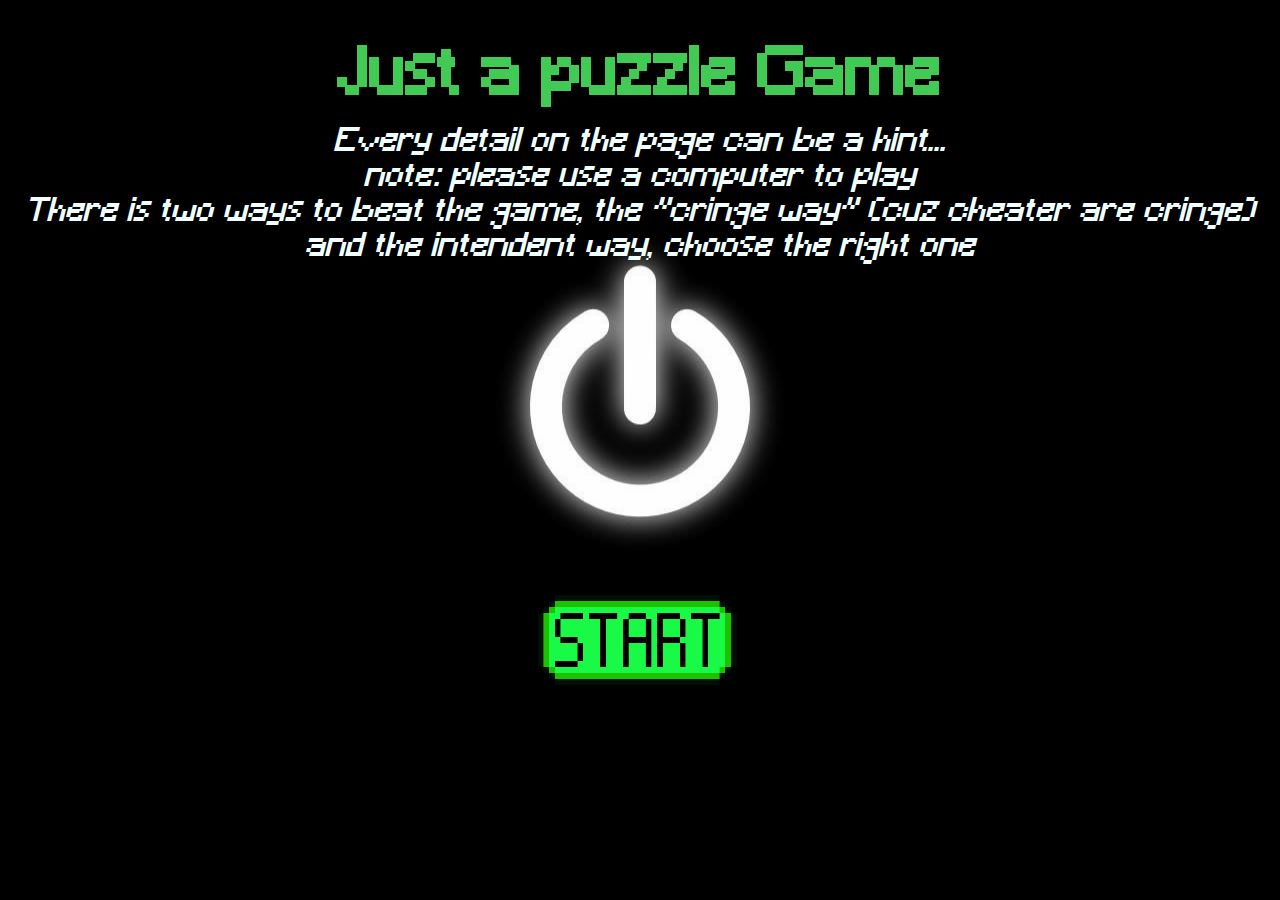
<file: index.html>
<!DOCTYPE html>
<html>
    <head>
        <meta charset="utf-8">
        <title>Just A Puzzle Game</title>
        <link rel="stylesheet" href="style.css">
        <link rel="icon" href="ICONS/begining.png">
    </head>
    <body>
        <h1>Just a puzzle Game</h1>
        <p><em>Every detail on the page can be a hint...<br> note: please use a computer to play <br> There is two ways to beat the game, the "cringe way" (cuz cheater are cringe) 
        <br> and the intendent way, choose the right one<br><br><br><br>
        <a href="Blog/index.html"><img src="images/start.png" alt="level1" width='200px'></a></p>
    </body>
</html>
</file>
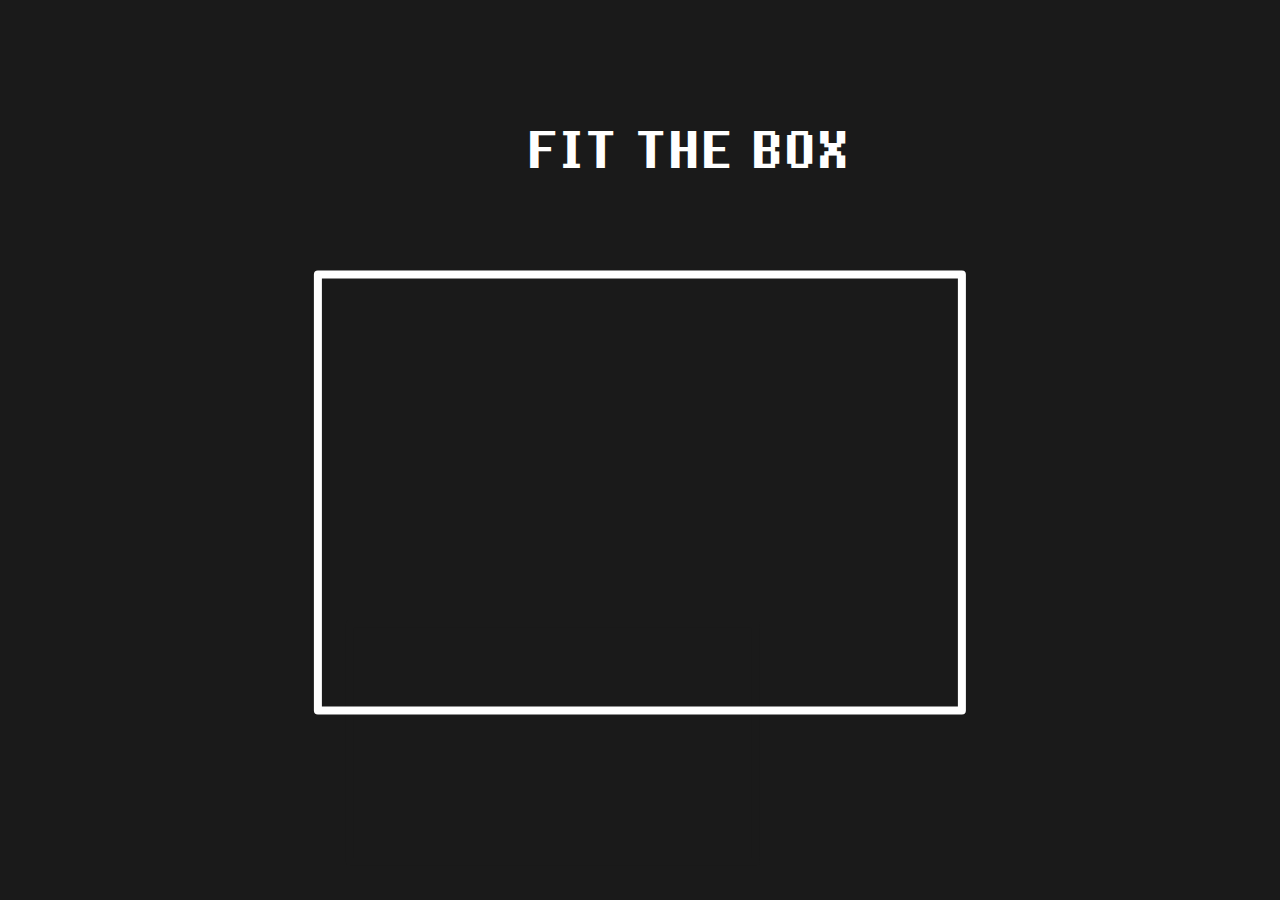
<file: Blog/index.html>
<!DOCTYPE html>
<html>
    <head>
        <meta charset="utf-8">
        <title>Star Corp</title>
        <link rel="stylesheet" href="style.css">
        <link rel="icon" href="../ICONS/begining.png">
    </head>

    <body>
        <br><br><br><br><br>
        <p><span>FIT THE BOX</span></p>
        <p><a href="8bit.html"> FINISH </a></p>
    </body>
</html>
</file>
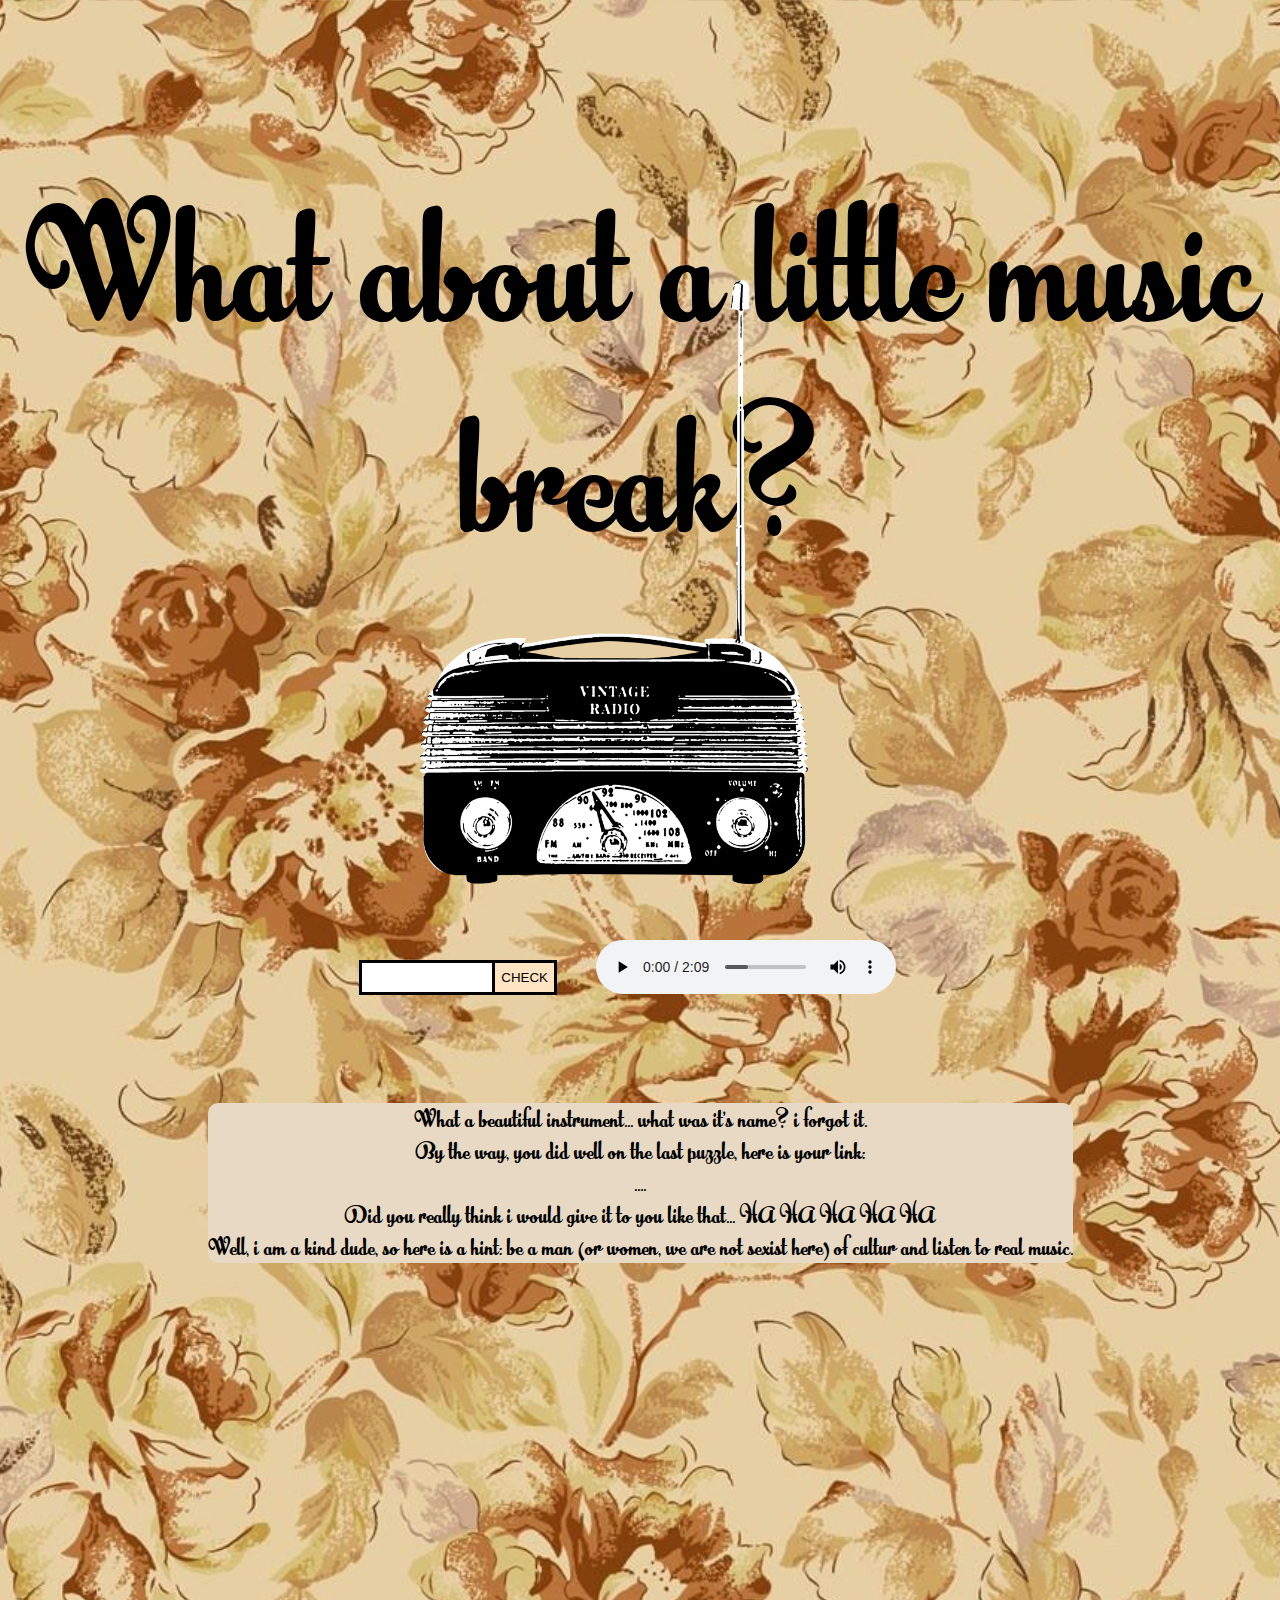
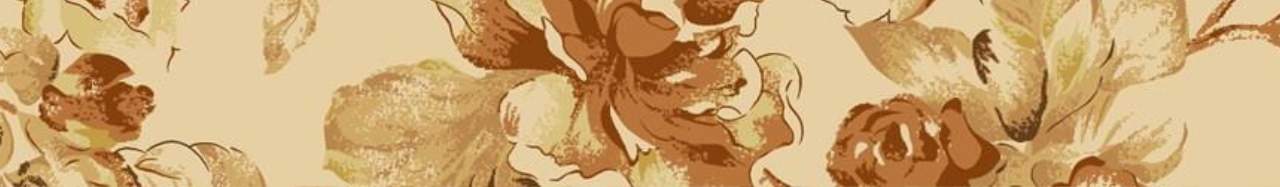
<file: back_to_the_past/break.html>
<!DOCTYPE html>
<html>
    <head>
        <meta charset="utf-8">
        <title>Break</title>
        <link rel="stylesheet" href="style.css">
        <link rel="icon" href="../ICONS/begining.png">
    </head>

    <script>
        function checkCode(){
            let text = document.getElementById("inputbox").value;
            if(document.getElementById("inputbox").value== "obsession"){
                alert("Well done, now replace the /back_to_the_past/break.html in your url by /end_screen/end_screen.html");
            } else {
                alert("Nah, this is not the answer, try again!");
            }
        }
    </script>

    <body>
        <p>
        What about a little music break? <br>
        <img src="radio.png" alt="radio" width='400px'> <br>
        <input type="text" id="inputbox">
        <input type="button" id="but" value="CHECK" onclick="checkCode()">
        <audio controls autoplay>
            <source src='song.mp3' type='audio/mpeg'>
        </audio>

        </p>
        <div id="texts"> 
            <p id='hint'>What a beautiful instrument... what was it's name? i forgot it.
                <br> By the way, you did well on the last puzzle, here is your link: 
                <br> ....
                <br> Did you really think i would give it to you like that... HA HA HA HA HA
                <br> Well, i am a kind dude, so here is a hint: be a man (or women, we are not sexist here) of cultur and listen to real music.
            </p>
        </div>
    </body>
</html>
</file>
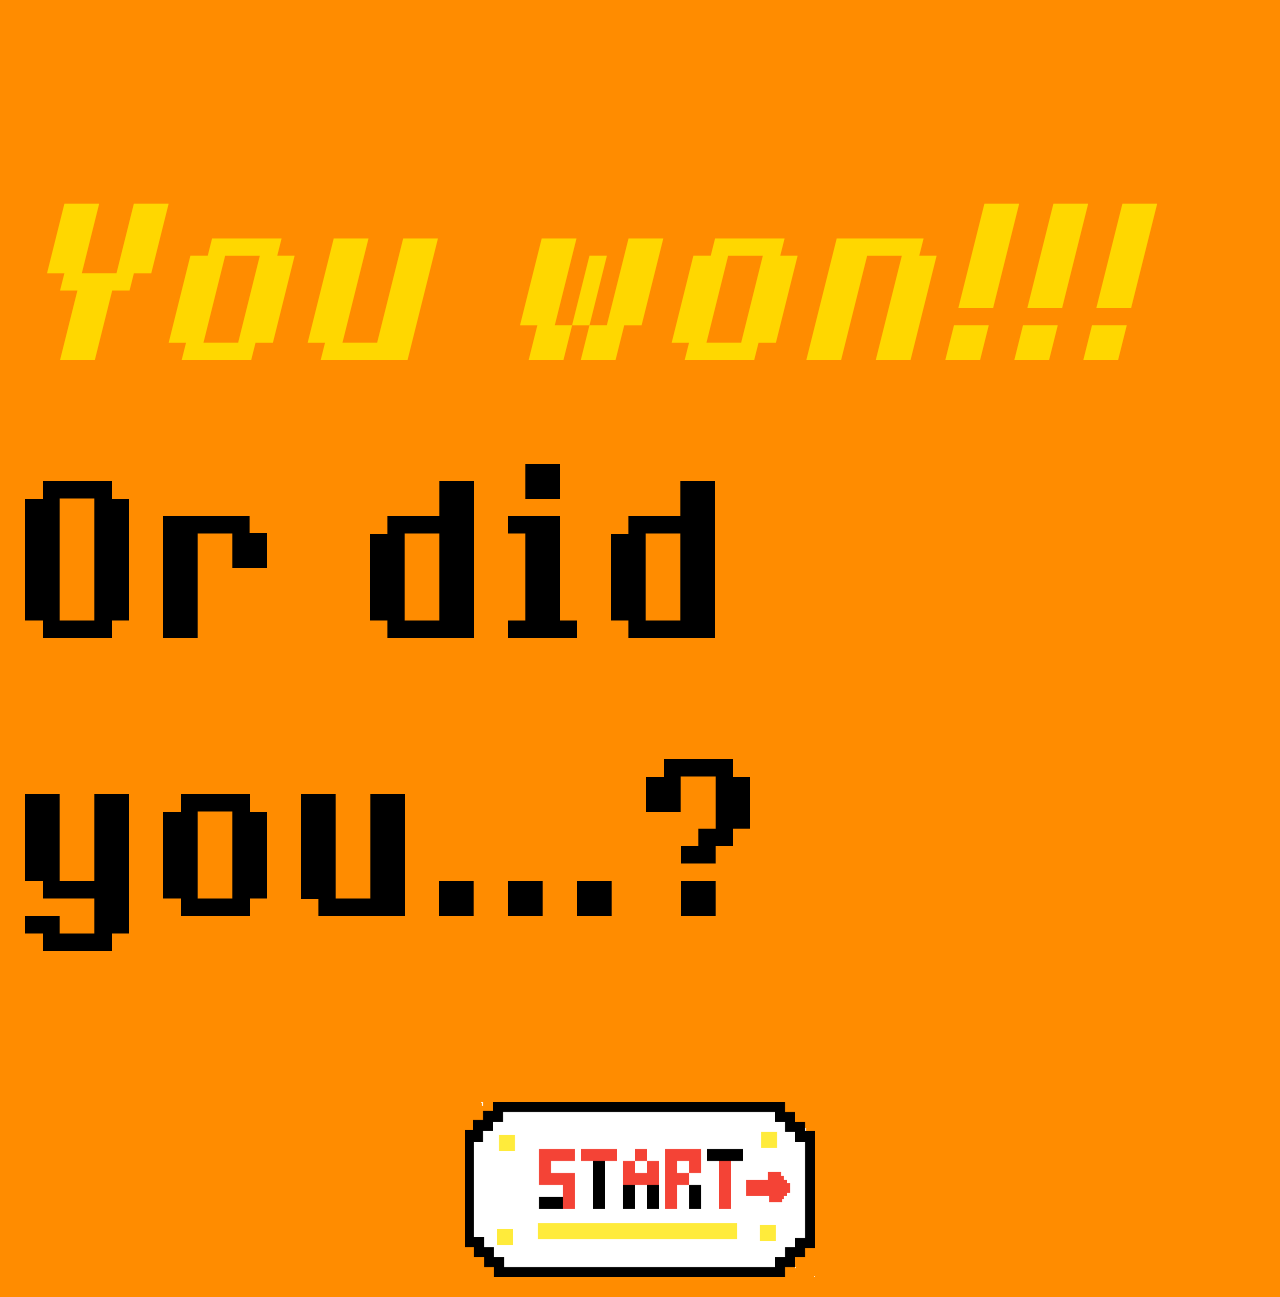
<file: Blog/8bit.html>
<!DOCTYPE html>

<html>
    <head>
        <meta charset="utf-8">
        <title>Star Corp</title>
        <link rel="stylesheet" href="stylewierd.css">
        <link rel="icon" href="../ICONS/begining.png">
    </head>
    <body>
        <article>
            <h1><em>You won!!!</em> Or did you...?</h1>
        </article>
        <footer>
            <p><a href="insight.html"><img src="images/start_button1.png" width="350px"></a></p>
        </footer>
    </body>
</html>
</file>
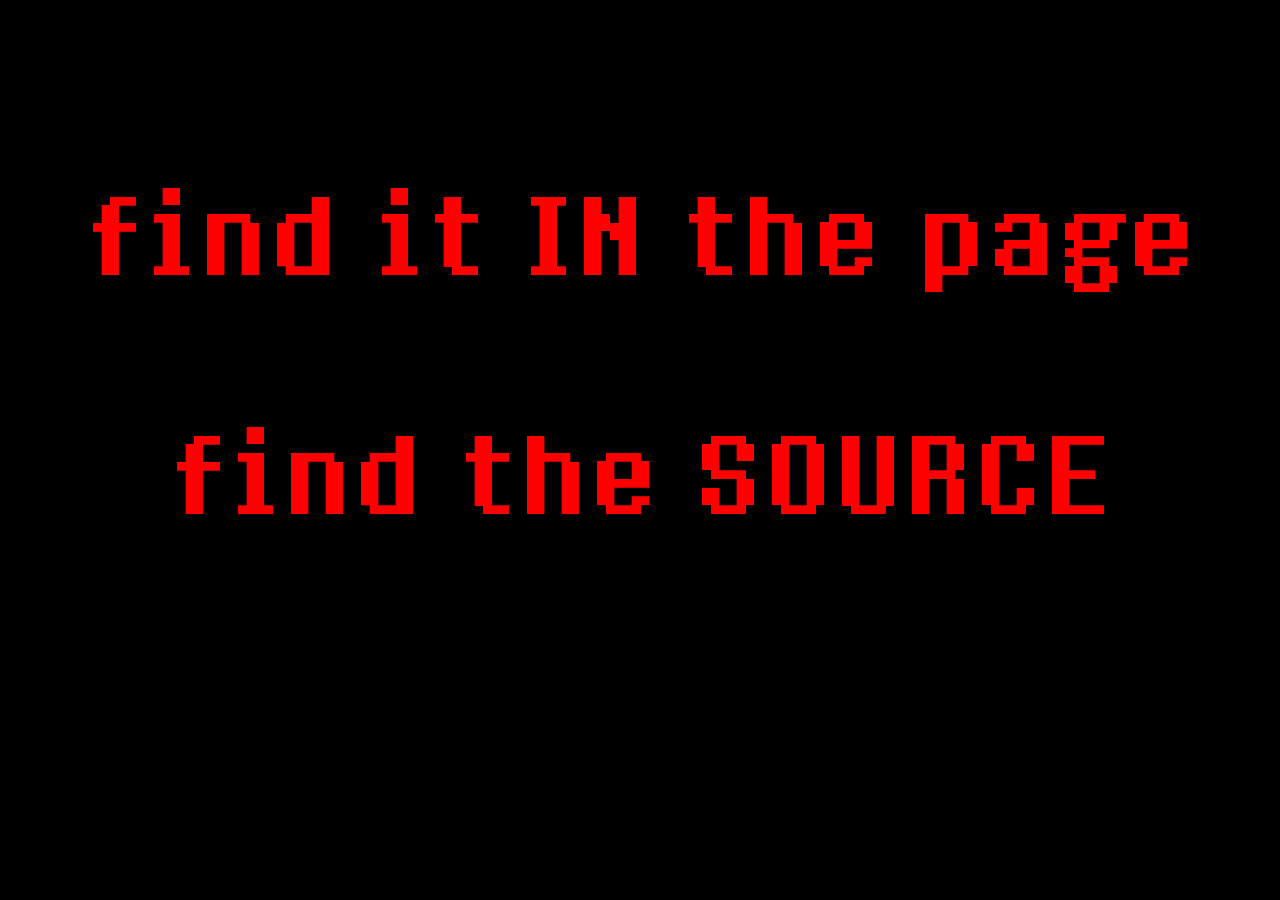
<file: Blog/insight.html>
<!DOCTYPE html>
<!-- CONGRATULATION !!!-->
<!--Go to the next step, past it on your search bar: "https://justapuzzle.netlify.app/prepare_to_cry/prepare_to_cry.html"
select prepare to cray to go to the next level. :)
-->
<html>
    <head>
        <meta charset="utf-8">
        <title>find the password</title>
        <link rel="stylesheet" href="insight.css">
        <link rel="icon" href="../ICONS/begining.png">
    </head>
    <body>
        <br><br><br>
        <p>find it <em>IN</em> the <em>page</em></p>
        <p>find the <em>SOURCE</em></p>
    </body>
</html>
</file>
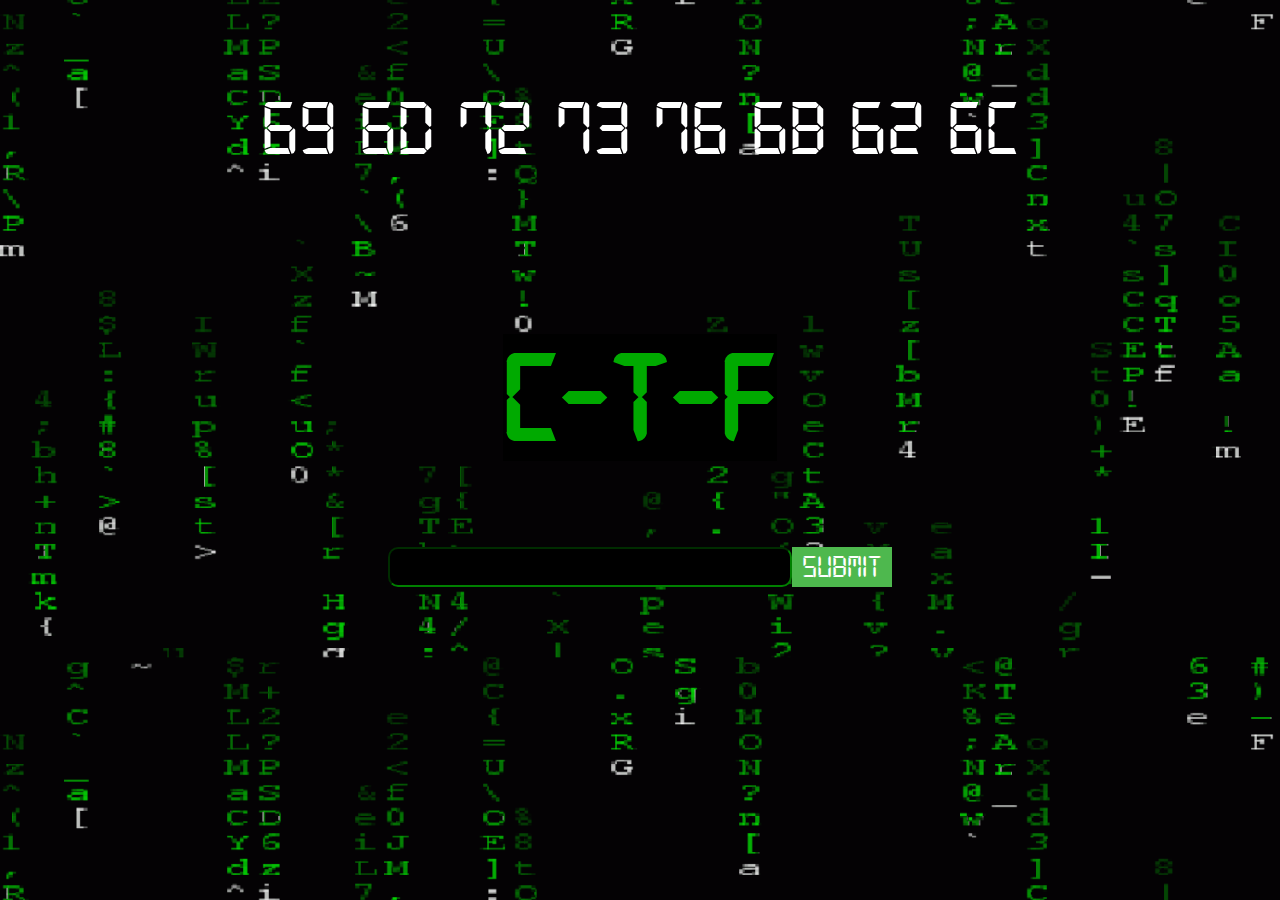
<file: prepare_to_cry/prepare_to_cry.html>
<!DOCTYPE html>
<html>
    <head>
        <meta charset="utf-8">
        <title>Prepare to cry</title>
        <link rel="stylesheet" href="style.css">
        <link rel="icon" href="../ICONS/begining.png">
    </head>

    <p id="hint"></p>

    <script language="JavaScript">
        var codeArray;
        var text;

        function getRandom(min, max) {
            min = Math.ceil(min);
            max = Math.floor(max);
            return Math.floor(Math.random() * (max - min + 1) + min); 
        }

        function generateCode(){
            document.getElementById("hint").innerHTML = "";
            codeArray = new Array();
            for (let i = 0; i < 8; i++) {
                codeArray[i] = getRandom(97, 122);
            } 

            for(let i = 0; i < 8; i++){
                document.getElementById("hint").innerHTML += codeArray[i].toString(16) + " " ;
            }
                

            text = String.fromCharCode(codeArray[0], codeArray[1],codeArray[2],codeArray[3],codeArray[4],codeArray[5],codeArray[6],codeArray[7]);
        } 
        
        generateCode();
            

        function checkCode(form){
            if(text != document.getElementById("inputB").value){
                alert("WROOOONG... too bad! :(");
                generateCode();
            } else {
                alert("Well done player, here is the link https://justapuzzle.netlify.app/back_to_the_past/break.html");
            }
        }

    </script>

    <header>
        <h1>C-T-F</h1>
    </header>

    <body>
        <form name="code" action="">
            <input type="text" name="inputbox" id="inputB"> <br>
            <input type="button" name="button" value="Submit" onclick="return checkCode(this.form)"> 
        </form>
    </body>

   
</html>
</file>
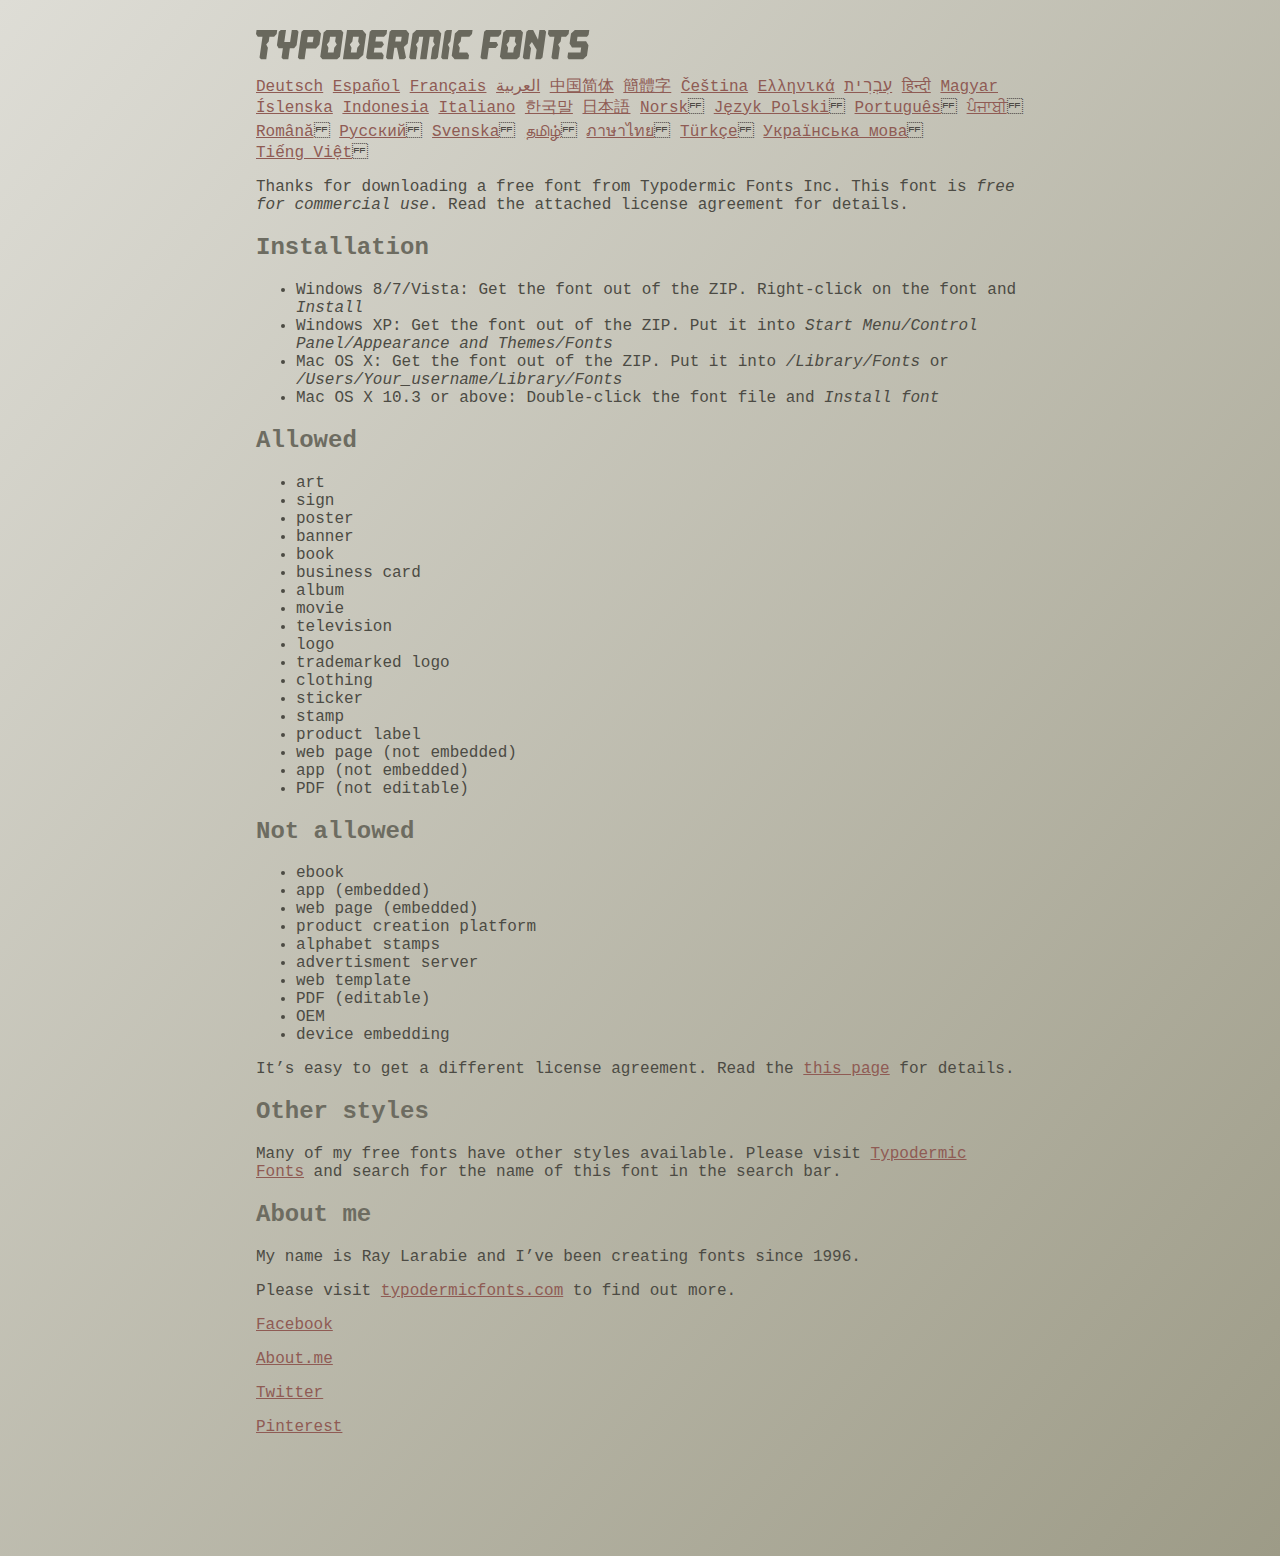
<file: Blog/font/read-this.html>
<head>
<meta http-equiv="Content-Type" content="text/html; charset=utf-8">
<title>Typodermic Fonts Inc. Freeware Font instructions 2014</title>
<style type="text/css">
body {
	margin:30px 20% 120px 20%;
	padding:0px;
	font-family:Consolas, Courier, sans-serif;
	color:#4c4b44;
	background-color:#c2c1b3;

/* IE10 Consumer Preview */ 
background-image: -ms-linear-gradient(top left, #DEDDD6 0%, #9D9B87 100%);

/* Mozilla Firefox */ 
background-image: -moz-linear-gradient(top left, #DEDDD6 0%, #9D9B87 100%);

/* Opera */ 
background-image: -o-linear-gradient(top left, #DEDDD6 0%, #9D9B87 100%);

/* Webkit (Safari/Chrome 10) */ 
background-image: -webkit-gradient(linear, left top, right bottom, color-stop(0, #DEDDD6), color-stop(1, #9D9B87));

/* Webkit (Chrome 11+) */ 
background-image: -webkit-linear-gradient(top left, #DEDDD6 0%, #9D9B87 100%);

/* W3C Markup, IE10 Release Preview */ 
background-image: linear-gradient(to bottom right, #DEDDD6 0%, #9D9B87 100%);

	}
h2 {color:#6d6c61;}
a {color:#8f5b54;}
a:hover {color:#ffffff; background-color:#9a998c;}
</style>
</head>

<body>

<svg width="350px" height="30px">
	<path fill="#69685D" d="M0,4.006L0.554,0h20.674l-0.553,4.006l-2.559,2.772h-4.688l-0.682,4.816l-2.515,3.026l1.663,3.07
		l-1.62,11.594H4.987l-1.448-1.79l2.94-20.716H1.791L0,4.006z"/>
	<path fill="#69685D" d="M35.8,0h5.285l1.408,1.791l-1.876,13.343l-2.515,3.111h-4.264l-1.534,11.04h-5.286l-1.449-1.79l1.322-9.25
		h-4.263l-1.705-3.111l1.875-13.343L24.76,0h5.242l-1.706,12.064h5.799L35.8,0z"/>
	<path fill="#69685D" d="M62.09,0l2.899,3.453L63.412,14.58l-3.496,3.962h-9.805l-1.491,10.742h-5.244l-1.493-1.79l3.625-25.704
		L47.469,0H62.09z M50.965,12.362h5.797l0.81-5.583h-5.799L50.965,12.362z"/>
	<path fill="#69685D" d="M64.256,26.642l3.367-24.041L70.523,0h14.664l2.132,2.601l-3.368,24.041l-2.856,2.643H66.431L64.256,26.642
		z M73.335,11.595l-2.514,3.026l1.663,3.07l-0.683,4.816H77.6l0.68-4.816l2.516-3.07l-1.663-3.026l0.681-4.816h-5.796L73.335,11.595
		z"/>
	<path fill="#69685D" d="M86.926,29.285L91.017,0h15.518l3.581,4.307l-2.899,20.673l-4.774,4.305H86.926z M96.345,11.595
		l-2.515,3.026l1.664,3.07l-0.683,4.816h5.798l0.681-4.816l2.516-3.07l-1.663-3.026l0.681-4.816h-5.796L96.345,11.595z"/>
	<path fill="#69685D" d="M127.114,29.285h-15.473l-1.492-1.79l3.624-25.704L115.731,0h15.389l-0.554,4.006l-2.557,2.772h-7.971
		l-0.684,4.816h6.906l1.662,3.026l-2.515,3.111h-6.905l-0.683,4.775h8.057l1.791,2.771L127.114,29.285z"/>
	<path fill="#69685D" d="M150.21,0l2.898,3.453l-1.405,9.977l-3.881,3.452l2.217,10.613l-1.748,1.79h-4.944l-2.387-11.553h-2.6
		l-1.622,11.553h-5.241l-1.493-1.79l3.624-25.704L135.588,0H150.21z M145.691,6.779h-5.796l-0.683,4.816h5.799L145.691,6.779z"/>
	<path fill="#69685D" d="M159.92,29.285h-5.242l-1.492-1.79l3.41-24.042L160.432,0h21.911l2.897,3.453l-3.409,24.042l-1.876,1.79
		h-5.284l1.617-11.594l2.517-3.07l-1.662-3.026l0.681-4.816h-4.092l-3.154,22.506h-6.522l3.155-22.506h-4.134l-0.683,4.816
		l-2.515,3.026l1.663,3.07L159.92,29.285z"/>
	<path fill="#69685D" d="M191.879,29.285h-5.244l-1.492-1.79l3.624-25.704L190.728,0h5.242l-1.619,11.595l-2.516,3.026l1.663,3.07
		L191.879,29.285z"/>
	<path fill="#69685D" d="M213.018,25.279l-0.554,4.006h-13.854l-2.899-3.494l3.156-22.338L202.702,0h13.854l-0.555,4.006
		l-2.558,2.772h-8.1l-0.683,4.816l-2.515,3.026l1.663,3.07l-0.683,4.816h8.1L213.018,25.279z"/>
	<path fill="#69685D" d="M226.007,29.285l-1.492-1.79l3.624-25.704L230.1,0h15.473l-0.554,4.006l-2.557,2.772h-8.058l-0.724,5.115
		h6.818l1.664,3.07l-2.557,3.11h-6.82l-1.535,11.211H226.007z"/>
	<path fill="#69685D" d="M243.903,26.642l3.368-24.041L250.17,0h14.663l2.131,2.601l-3.367,24.041l-2.855,2.643h-14.664
		L243.903,26.642z M252.983,11.595l-2.516,3.026l1.662,3.07l-0.681,4.816h5.796l0.684-4.816l2.515-3.07l-1.664-3.026l0.684-4.816
		h-5.798L252.983,11.595z"/>
	<path fill="#69685D" d="M280.639,19.822l-4.731-7.758l-2.516,3.069l1.662,3.069l-1.533,11.082h-5.244l-1.493-1.79l3.626-25.704
		L272.37,0h4.773l4.902,9.677L283.41,0h5.285l1.407,1.791l-3.623,25.704l-1.877,1.79h-5.285L280.639,19.822z"/>
	<path fill="#69685D" d="M291.926,4.006L292.48,0h20.674l-0.554,4.006l-2.557,2.772h-4.691l-0.681,4.816l-2.516,3.026l1.664,3.07
		l-1.621,11.594h-5.285l-1.451-1.79l2.942-20.716h-4.689L291.926,4.006z"/>
	<path fill="#69685D" d="M325.168,17.478h-9.209l-2.387-3.923l1.45-10.102L318.857,0h14.452l-0.682,4.86l-1.621,1.918h-9.506
		l-0.64,4.561h9.208l2.388,3.878l-1.493,10.572l-3.836,3.494h-14.579l-1.107-1.917l0.682-4.86h12.362L325.168,17.478z"/>
</svg>

<br>

<p translate="no">

<a href="http://translate.google.com/translate?hl=en&sl=en&tl=de&u=http://typodermicfonts.com/wp-content/uploads/2014/02/read-this.html&sandbox=0&usg=ALkJrhivq6___mill12Uw6fPvMWyJxstkw">Deutsch</a>

<a href="http://translate.google.com/translate?hl=en&sl=en&tl=es&u=http://typodermicfonts.com/wp-content/uploads/2014/02/read-this.html&sandbox=0&usg=ALkJrhjAt3cpinDeMTX6Ro8UcZFqaE8K5Q">Español</a>

<a href="http://translate.google.com/translate?hl=en&sl=en&tl=fr&u=http://typodermicfonts.com/wp-content/uploads/2014/02/read-this.html&sandbox=0&usg=ALkJrhjObLPhFyyhwigF-dBoOZ3eXYdDsw">Français</a>

<a href="http://translate.google.com/translate?hl=en&sl=en&tl=ar&u=http://typodermicfonts.com/wp-content/uploads/2014/02/read-this.html&sandbox=0&usg=ALkJrhg2hs-st3zodt-AjmoeuPHfyJsTEg">العربية</a>

<a href="http://translate.google.com/translate?hl=en&sl=en&tl=zh-CN&u=http://typodermicfonts.com/wp-content/uploads/2014/02/read-this.html&sandbox=0&usg=ALkJrhiilVnjG1Ks0DN7UyRqbKExhxAT-Q">中国简体</a>

<a href="http://translate.google.com/translate?hl=en&sl=en&tl=zh-TW&u=http://typodermicfonts.com/wp-content/uploads/2014/02/read-this.html&sandbox=0&usg=ALkJrhiSCPRAYToARlHI4kxIK9eCIFKQhw">簡體字</a>

<a href="http://translate.google.com/translate?hl=en&sl=en&tl=cs&u=http://typodermicfonts.com/wp-content/uploads/2014/02/read-this.html&sandbox=0&usg=ALkJrhj3z2HOOmCXLT-ApYW2SCeBvTGvTA">Čeština</a>

<a href="http://translate.google.com/translate?hl=en&sl=en&tl=el&u=http://typodermicfonts.com/wp-content/uploads/2014/02/read-this.html&sandbox=0&usg=ALkJrhhoORG-43TvZ2NVrll3T0oyOZE0VA">Ελληνικά</a>

<a href="http://translate.google.com/translate?hl=en&sl=en&tl=iw&u=http://typodermicfonts.com/wp-content/uploads/2014/02/read-this.html&sandbox=0&usg=ALkJrhiP4kLXdDxVNuV6-9tHJ8Tbt-1xKw">עִבְרִית</a>

<a href="http://translate.google.com/translate?hl=en&sl=en&tl=hi&u=http://typodermicfonts.com/wp-content/uploads/2014/02/read-this.html&sandbox=0&usg=ALkJrhhJmUufReWrMTSaGKPPOqV7q5jpGQ">हिन्दी</a>

<a href="http://translate.google.com/translate?hl=en&sl=en&tl=hu&u=http://typodermicfonts.com/wp-content/uploads/2014/02/read-this.html&sandbox=0&usg=ALkJrhgfcL_UwP3jkr6Vvq35rkhETFuTug">Magyar</a>

<a href="http://translate.google.com/translate?hl=en&sl=en&tl=is&u=http://typodermicfonts.com/wp-content/uploads/2014/02/read-this.html&sandbox=0&usg=ALkJrhjpK9lELyRP50Vv3RNgqCJDb6d-GQ">Íslenska</a>

<a href="http://translate.google.com/translate?hl=en&sl=en&tl=id&u=http://typodermicfonts.com/wp-content/uploads/2014/02/read-this.html&sandbox=0&usg=ALkJrhiExV3gmyXBUVqcwNiGiUWQSRrgIQ">Indonesia</a>

<a href="http://translate.google.com/translate?hl=en&sl=en&tl=it&u=http://typodermicfonts.com/wp-content/uploads/2014/02/read-this.html&sandbox=0&usg=ALkJrhgMr2_uulaLYRSFz8C34rtcbN6XEg">Italiano</a>

<a href="http://translate.google.com/translate?hl=en&sl=en&tl=ko&u=http://typodermicfonts.com/wp-content/uploads/2014/02/read-this.html&sandbox=0&usg=ALkJrhhl_nNXiOMIiBERq879UXH1XYfZGw">한국말</a>

<a href="http://translate.google.com/translate?hl=en&ie=UTF8&prev=_t&sl=en&tl=ja&u=http://typodermicfonts.com/wp-content/uploads/2014/02/read-this.html&sandbox=0&usg=ALkJrhi2FvSFgSUub72-Sq2moIRAosCiLA">日本語</a>

<a href="http://translate.google.com/translate?hl=en&sl=en&tl=no&u=http://typodermicfonts.com/wp-content/uploads/2014/02/read-this.html&sandbox=0&usg=ALkJrhhnf9AGd5hfxwA04e1w-tfYPha1ww">Norsk</a>
<a href="http://translate.google.com/translate?hl=en&sl=en&tl=pl&u=http://typodermicfonts.com/wp-content/uploads/2014/02/read-this.html&sandbox=0&usg=ALkJrhjZTe5eJRrZffLe0zgqEHPrMb8pOQ">Język&nbsp;Polski</a>
<a href="http://translate.google.com/translate?hl=en&sl=en&tl=pt-BR&u=http://typodermicfonts.com/wp-content/uploads/2014/02/read-this.html&sandbox=0&usg=ALkJrhg-zp3i6AcZCv02ONjZ5YvkcCFDBw">Português</a>
<a href="http://translate.google.com/translate?hl=en&sl=en&tl=pa&u=http://typodermicfonts.com/wp-content/uploads/2014/02/read-this.html&sandbox=0&usg=ALkJrhhPEMoYvW59_DJT7y6fxgG2IMh23A">ਪੰਜਾਬੀ</a>
<a href="http://translate.google.com/translate?hl=en&sl=en&tl=ro&u=http://typodermicfonts.com/wp-content/uploads/2014/02/read-this.html&sandbox=0&usg=ALkJrhgD0R8zxuQQh-YmFpQTJdvjhAYm2A">Română</a>
<a href="http://translate.google.com/translate?hl=en&sl=en&tl=ru&u=http://typodermicfonts.com/wp-content/uploads/2014/02/read-this.html&sandbox=0&usg=ALkJrhgI6c7Pd-FCcipT4xc2NPTefj5JJg">Русский</a>
<a href="http://translate.google.com/translate?hl=en&sl=en&tl=sv&u=http://typodermicfonts.com/wp-content/uploads/2014/02/read-this.html&sandbox=0&usg=ALkJrhhA8gW_-rjCbZQ5TK46zFMB3_StEQ">Svenska</a>
<a href="http://translate.google.com/translate?hl=en&sl=en&tl=ta&u=http://typodermicfonts.com/wp-content/uploads/2014/02/read-this.html&sandbox=0&usg=ALkJrhiwxxCEPzu3pHBXP-fbTZaOzYqe3g">தமிழ்</a>
<a href="http://translate.google.com/translate?hl=en&sl=en&tl=th&u=http://typodermicfonts.com/wp-content/uploads/2014/02/read-this.html&sandbox=0&usg=ALkJrhjP1N1DRUB1M81k5mi5KnRtt5C2-Q">ภาษาไทย</a>
<a href="http://translate.google.com/translate?hl=en&sl=en&tl=tr&u=http://typodermicfonts.com/wp-content/uploads/2014/02/read-this.html&sandbox=0&usg=ALkJrhiTYbD039OWznCcGyQnMy89_v-1gA">Türkçe</a>
<a href="http://translate.google.com/translate?hl=en&sl=en&tl=uk&u=http%3A%2F%2Ftypodermicfonts.com%2Fwp-content%2Fuploads%2F2014%2F02%2Fread-this.html">Українська&nbsp;мова</a>
<a href="http://translate.google.com/translate?hl=en&sl=en&tl=vi&u=http://typodermicfonts.com/wp-content/uploads/2014/02/read-this.html&sandbox=0&usg=ALkJrhirTQPOLCZognLpxOvJQT_158y07A">Tiếng&nbsp;Việt</a>
</p>


<p>Thanks for downloading a free font from <span translate="no">Typodermic Fonts Inc.</span> This font is <em>free for commercial use</em>. Read the attached license agreement for details.</p>


<h2>Installation</h2>

<ul>
<li>Windows 8/7/Vista: Get the font out of the ZIP. Right-click on the font and <em>Install</em>
<li>Windows XP: Get the font out of the ZIP. Put it into <cite translate="no">Start Menu/Control Panel/Appearance and Themes/Fonts</cite>
<li>Mac OS X: Get the font out of the ZIP. Put it into <cite translate="no">/Library/Fonts</cite> or <cite translate="no">/Users/Your_username/Library/Fonts</cite>
<li>Mac OS X 10.3 or above: Double-click the font file and <em>Install font</em>
</ul>


<h2>Allowed</h2>

<ul>
<li>art
<li>sign
<li>poster
<li>banner
<li>book
<li>business card
<li>album
<li>movie
<li>television
<li>logo
<li>trademarked logo
<li>clothing
<li>sticker
<li>stamp
<li>product label
<li>web page (not embedded)
<li>app (not embedded)
<li>PDF (not editable)
</ul>

<h2>Not allowed</h2>

<ul>
<li>ebook
<li>app (embedded)
<li>web page (embedded)
<li>product creation platform
<li>alphabet stamps
<li>advertisment server
<li>web template
<li>PDF (editable)
<li>OEM
<li>device embedding
</ul>

<p>It&rsquo;s easy to get a different license agreement. Read the <a href="http://typodermicfonts.com/custom/">this page</a> for details.</p>

<h2>Other styles</h2>

<p>Many of my free fonts have other styles available. Please visit <a href="http://typodermicfonts.com">Typodermic Fonts</a> and search for the name of this font in the search bar.</p>


<h2>About me</h2>

<p>My name is <span translate="no">Ray Larabie</span> and I&rsquo;ve been creating fonts since 1996.</p>

<p>Please visit <a href="http://typodermicfonts.com">typodermicfonts.com</a> to find out more.</p>

<p translate="no"><a href="https://www.facebook.com/pages/Typodermic-Fonts/7153899975">Facebook</a></p>
<p translate="no"><a href="http://about.me/raylarabie/#">About.me</a></p>
<p translate="no"><p><a href="https://twitter.com/typodermic">Twitter</a></p>
<p translate="no"><p><a href="http://www.pinterest.com/plywood747/">Pinterest</a></p>

</body>
</file>
<file: style.css>
@font-face {
    font-family: 'minecraft';
    src: url('Blog/font/Minecraft.ttf');
}

@media screen and (min-width: 720px){
    body {
        background-image: url('images/background.gif');
        background-size: fill;
        background-position: center;
    }
}

@media screen and (max-width: 720px){
    body {
        background-image: url('images/croped_bg.gif');
        background-size: fill;
        background-position: center;
    }
}

@media screen and (max-device-width: 480px){
    body {
        background-image: url('images/croped_bg.gif');
        background-size: fill;
        background-position: center;
    }
}

h1 {
    font-family: 'minecraft';
    font-size: 4em;
    color: rgb(65, 202, 84);
    text-align: center;
}

p {
    font-family: 'minecraft';
    font-size: 2em;
    color: azure;
    text-align: center;
    position: relative;
    top: -30px;
}

a:active {
    position: relative;
    top: 10px;
}

img {
    transition: 0.70s;
    -webkit-transition: 0.70s;
    -moz-transition: 0.70s;
    -ms-transition: 0.70s;
    -o-transition: 0.70s;
    width: 250px;
    height: 150px;
    display: block;
    margin-right: auto;
    margin-left: auto;
    margin-top: 200px;
  }
  
  img:hover {
    transition: 0.70s;
    -webkit-transition: 0.70s;
    -moz-transition: 0.70s;
    -ms-transition: 0.70s;
    -o-transition: 0.70s;
    -webkit-transform: rotate(369deg);
    -moz-transform: rotate(360deg);
    -o-transform: rotate(360deg);
    -ms-transform: rotate(360deg);
    transform: rotate(360deg);
  }
</file>
<file: Blog/style.css>
@font-face {
    font-family: '8bit';
    src: url(font/8bitOperatorPlus-Bold.ttf);
}


@media screen and (min-width: 700px) and (min-height: 710px){
    body {
        background-image: url('images/bg_sqr.png');
        background-size: fill;
        background-position: center top;
        background-repeat: no-repeat;
        background-attachment: fixed;
    }

    span {
        color: white;
        font-size: 3em;
        position: relative;
        margin-top: auto;
        margin-left: 41%;
        font-family: '8bit';
        
    }

    a {
        display: none;
    }
}

@media screen and (max-width: 700px) and (min-height: 710px){
    body {
        background-image: url('images/bg_sqr.png');
        background-size: fill;
        background-position: center top;
        background-repeat: no-repeat;
        background-attachment: fixed;
    }

    span {
        color: white;
        font-size: 3em;
        position: relative;
        margin-top: auto;
        margin-left: 41%;
        font-family: '8bit';
        
    }

    a {
        display: none;
    }
}

@media screen and (max-width: 700px) and (max-height: 710px){

    body {
        background-color: #3cd45d;
    }

    span {
        display: none;
    }

    a {
        color: rgb(255, 217, 0);
        font-size: 3em;
        position: relative;
        margin-top: auto;
        margin-left: 39%;
        font-family: '8bit';
        text-decoration: none;
    }

    a:hover{
        transition: 1s;
        text-decoration: underline;
        color: red;
    }
    
}
</file>
<file: back_to_the_past/style.css>
@font-face {
    font-family: "bananaSplit";
    src: url('BananaYeti-Extrabold\ Trial.ttf');
}

body{
    background-image: url('backG.jpg');
    background-position: center;
    background-size: cover;
}

p {
    font-family: 'bananaSplit';
    font-size: 10em;
    text-align: center;
}


img {
    text-align: center;
    position: relative;
    bottom: 300px;
    left: -20px;
}

audio {
    position: relative;
    bottom: 400px;
    right: 25px;
}

#hint{
    font-size: 1.5em;
    position: relative;
    bottom: 500px;
    color: rgb(0, 0, 0);
    background-color: rgb(231, 217, 195);
    border-radius: 10px;
    width: fit-content;
    margin-left: auto;
    margin-right: auto;
}

em {
    font-family: Impact, Haettenschweiler, 'Arial Narrow Bold', sans-serif;
}

input[type=text]{
    position: relative;
    bottom: 410px;
    background-color: white;
    border: solid;
    font-family: 'bananaSplit';
    font-size: 20px;
    width: 10%;
}

input[type=button]{
    height: 35px;
    position: relative;
    bottom: 412px;
    right: 32px;
    border: solid;
    border-left: none;
    background-color: bisque;
}

input[type=button]:hover{
    transition: 1s;
    position: relative;
    bottom: 410px;
    right: 32px;
    border: solid black;
    border-left: none;
    background-color: rgb(29, 26, 22);
    color: white;
}
</file>
<file: Blog/stylewierd.css>
@font-face {
    font-family: '8bit';
    src: url(font/8bitOperatorPlus-Bold.ttf);
}

h1 {
    font-size: 200px;
    font-family: '8bit';
}

p {
    text-align: center;
}

em {
    color: gold;
}

body {
    background-color: darkorange;
}

a:hover {
    position: relative;
    top: 10px;
}

a:active {
    position: relative;
    top: -10px;
}
</file>
<file: Blog/insight.css>
@font-face {
    font-family: '8bit';
    src: url(font/8bitOperatorPlus-Bold.ttf);
}

p {
    font-family: '8bit';
    font-size: 100px;
    text-align: center;
    color: red;
}

body {
    background-color: rgb(0, 0, 0);
}

em {
    color: red;
    text-decoration: solid;
    font-style: normal;
}

em:hover {
    background-color: red;
    color: black;
}
</file>
<file: prepare_to_cry/style.css>
@font-face {
    font-family: 'digital-7' ;
    src: url(digital-7.ttf);
}

body {
    background-image: url('background.gif');
    background-position: center;
    background-size: cover;
    display: flex;
    flex-direction: column;
    text-align: center;
}

header{
    display: flex;
    justify-content: center;
}

h1 {
    font-family: 'digital-7';
    font-size: 8em;
    color: rgb(0, 170, 0);
    text-align: center;
    background-color: black;
    width: fit-content;
}

input[type=text]{
    background: black;
    width: 30%;
    text-align: center;
    color: greenyellow;
    padding: 10px;
    border-color: green;
    border-radius: 10px;
}


p {
    color: white;
    font-family: 'digital-7';
    font-size: 5em;
}

input[type=button]{
    background-color: rgb(78, 184, 78);
    border: none;
    color: white;
    width: 100px;
    height: 40px;
    font-family: 'digital-7';
    font-size: 2em;
}

input[type=button]:hover{
    transition: 1s;
    background-color: rgb(184, 78, 78);
    border: none;
    color: rgb(0, 0, 0);
    width: 100px;
    height: 40px;
    font-family: 'digital-7';
    font-size: 2em;

}

form{
    display: flex;
    flex-direction: row;
    justify-content: center;
}
</file>
